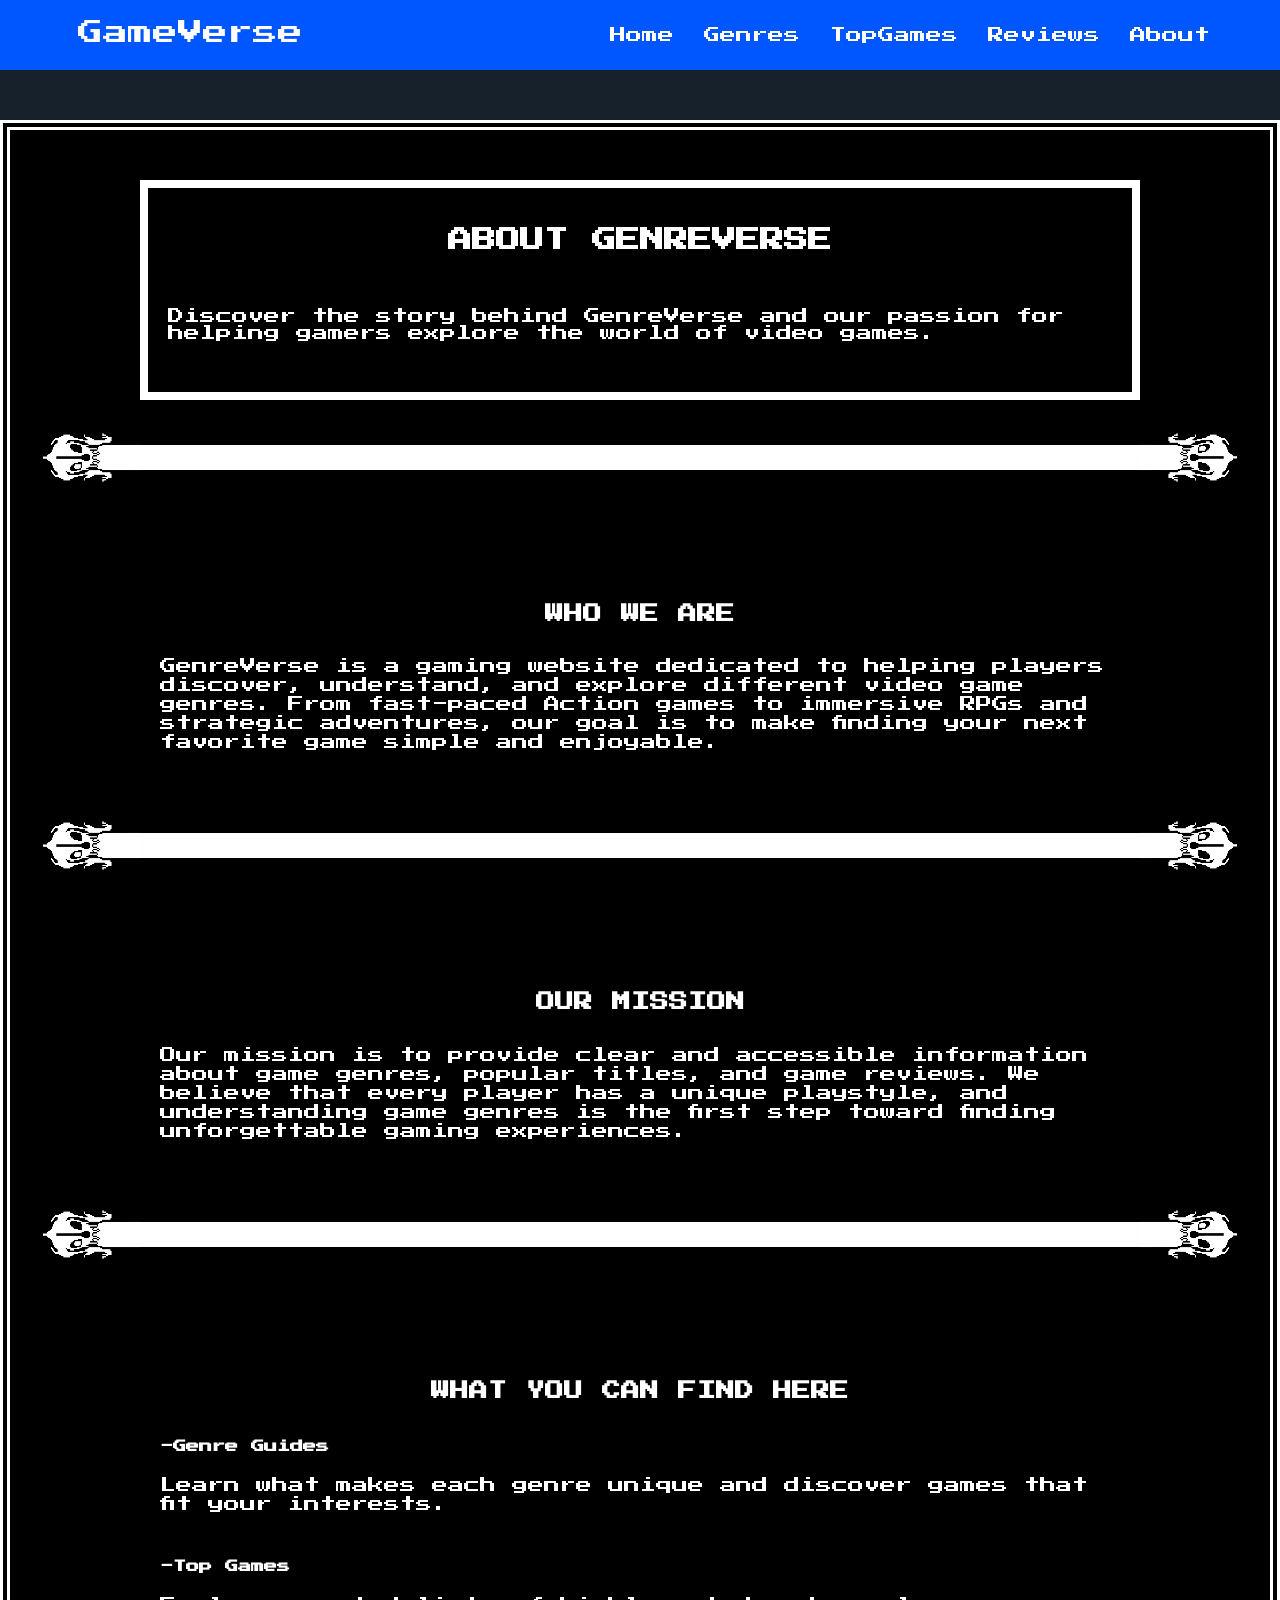
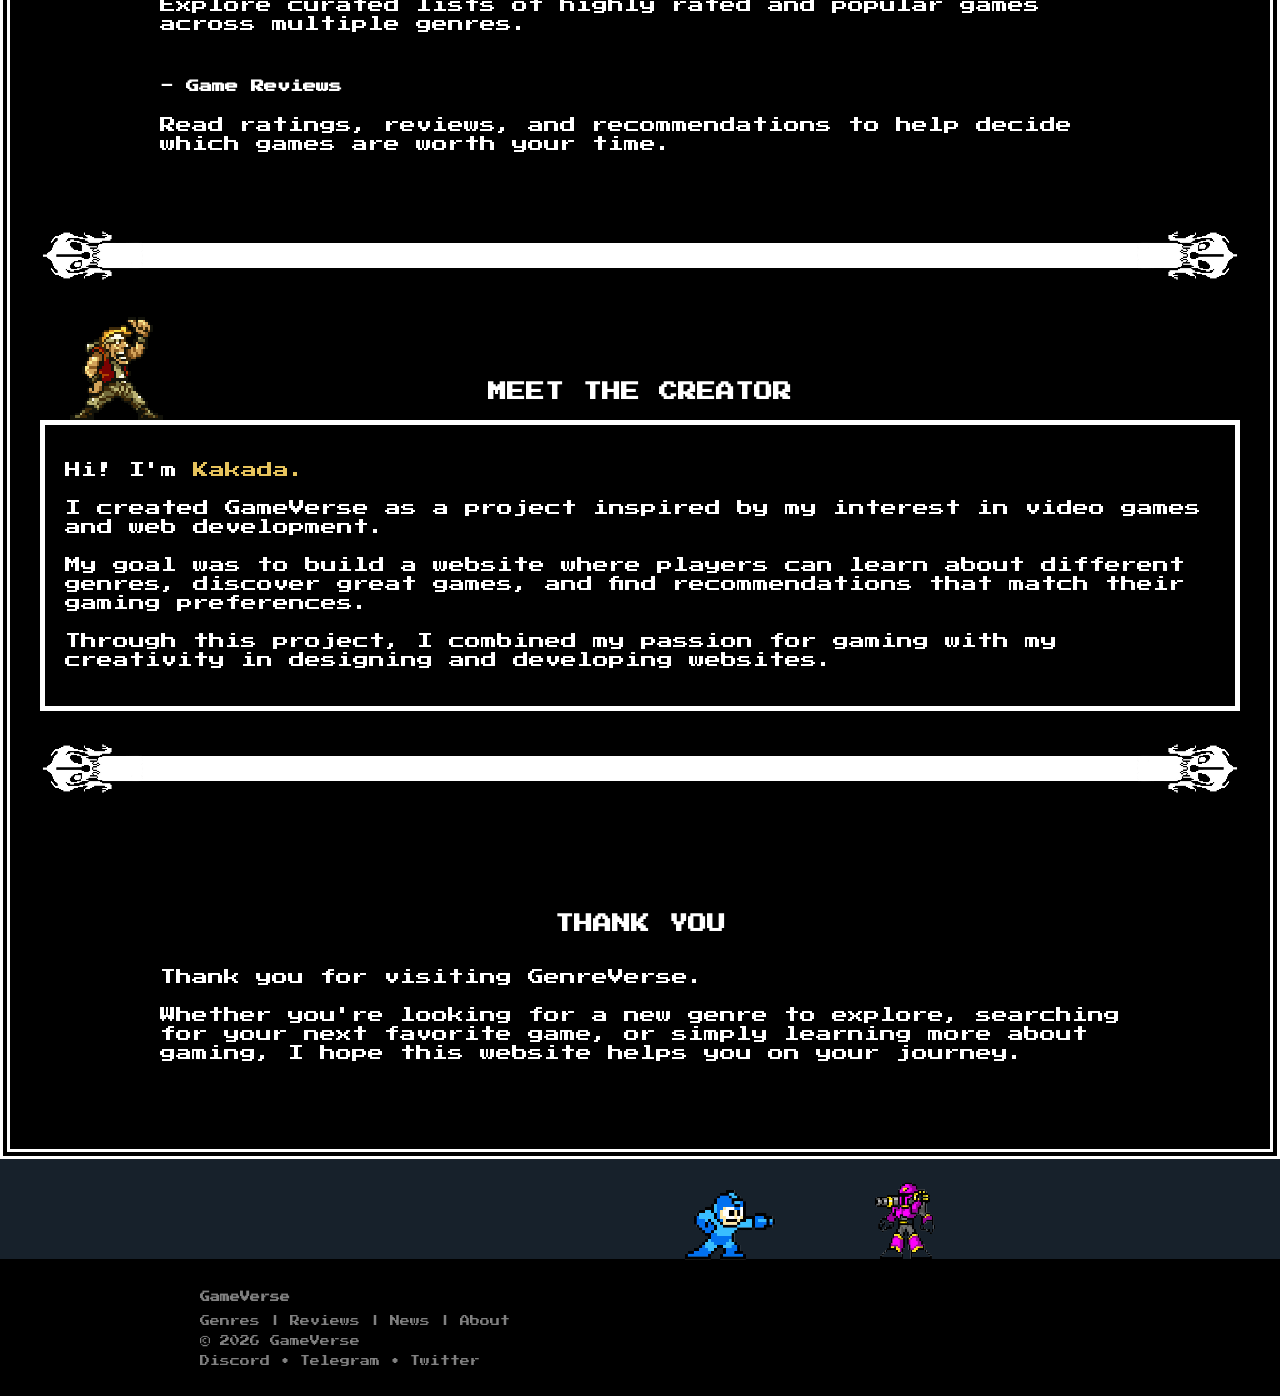
<file: AboutPage.html>
<!DOCTYPE html>
<html lang="en">
<head>
    <meta charset="UTF-8">
    <meta name="viewport" content="width=device-width, initial-scale=1.0">
    <title>Home</title>
    <link href="https://fonts.googleapis.com/css2?family=Press+Start+2P&display=swap" rel="stylesheet">
    <link rel="stylesheet" href="css/style.css">
</head>
<body>
    <nav class="navBar">

        <div class="Logo">
            <a id="LOGO" href="#">GameVerse</a>
        </div>

        <input type="checkbox" id="toggle">
        <label for="toggle" class="hamburger">☰</label>

        <div class="navItems">
            <div class="navItem">
                <a href="index.html">Home</a>
            </div>
            <div class="navItem">
                <a href="GenresPage.html" target="_self">Genres</a>
            </div>
            <div class="navItem">
                <a href="TopGamePage.html">TopGames</a>
            </div>
            <div class="navItem">
                <a href="ReviewsPage.html">Reviews</a>
            </div>
            <div class="navItem">
                <a href="AboutPage.html">About</a>
            </div>
        </div>

    </nav>
    <main>
        <div class="aboutPageContainer">
            <div class="aboutGenreVerseContent">
                <h2>ABOUT GENREVERSE</h2>
                <p>Discover the story behind GenreVerse and our passion for helping gamers explore the world of video games.</p>
            </div>
            <div class="gasterBeam">
                <img src="assets/images/GasterBlaster.png" alt="gaster" class="gasterLeft">
                <div class="beam"></div>
                <img src="assets/images/GasterBlaster.png" alt="gaster" class="gasterRight">
            </div>
            <div class="whoWeAreContent">
                <h3>WHO WE ARE</h3>
                <p>GenreVerse is a gaming website dedicated to helping players discover, understand, and explore different video game genres. From fast-paced Action games to immersive RPGs and strategic adventures, our goal is to make finding your next favorite game simple and enjoyable.</p>
            </div>
            <div class="gasterBeam">
                <img src="assets/images/GasterBlaster.png" alt="gaster" class="gasterLeft">
                <div class="beam"></div>
                <img src="assets/images/GasterBlaster.png" alt="gaster" class="gasterRight">
            </div>
            <div class="ourMissionContent">
                <h3>OUR MISSION</h3>
                <p> Our mission is to provide clear and accessible information about game genres, popular titles, and game reviews. We believe that every player has a unique playstyle, and understanding game genres is the first step toward finding unforgettable gaming experiences.</p>
            </div>
            <div class="gasterBeam">
                <img src="assets/images/GasterBlaster.png" alt="gaster" class="gasterLeft">
                <div class="beam"></div>
                <img src="assets/images/GasterBlaster.png" alt="gaster" class="gasterRight">
            </div>
            <div class="whatYouCanFindHere">
                <h3> WHAT YOU CAN FIND HERE</h3>
                <div class="whatYouCanFindHereList">
                    <h5>-Genre Guides</h5>
                    <p>Learn what makes each genre unique and discover games that fit your interests.</p>
                </div>
                <div class="whatYouCanFindHereList">
                    <h5>-Top Games</h5>
                    <p>Explore curated lists of highly rated and popular games across multiple genres.</p>
                </div>
                <div class="whatYouCanFindHereList">
                    <h5>- Game Reviews</h5>
                    <p>Read ratings, reviews, and recommendations to help decide which games are worth your time.</p>
                </div>
            </div>
            <div class="gasterBeam">
                <img src="assets/images/GasterBlaster.png" alt="gaster" class="gasterLeft">
                <div class="beam"></div>
                <img src="assets/images/GasterBlaster.png" alt="gaster" class="gasterRight">
            </div>
            <div class="meetTheCreator">
                <h3>MEET THE CREATOR</h3>
                <div class="myP">
                    <img src="assets/images/marcoThumpUp.gif" alt="Marco Thump up" class="marcoThumpUp">
                    <p>
                        Hi! I'm <span class="myName">Kakada.</span> <br>
                        <br>
                        I created GameVerse as a project inspired by my interest in video games and web development. <br>
                        <br>
                        My goal was to build a website where players can learn about different genres, discover great games, and find recommendations that match their gaming preferences. <br>
                        <br>
                        Through this project, I combined my passion for gaming with my creativity in designing and developing websites. <br>
                    </p>
                </div>
            </div>
            <div class="gasterBeam">
                <img src="assets/images/GasterBlaster.png" alt="gaster" class="gasterLeft">
                <div class="beam"></div>
                <img src="assets/images/GasterBlaster.png" alt="gaster" class="gasterRight">
            </div>
            <div class="thankYou">
                <h3>THANK YOU</h3>
                <p>
                    Thank you for visiting GenreVerse. <br>
                    <br>
                    Whether you're looking for a new genre to explore, searching for your next favorite game, or simply learning more about gaming, I hope this website helps you on your journey.
                </p>
            </div>
        </div>
    </main>
    <footer class="footer">
        <img src="assets/images/MegaMan.png" alt="Mega Man" class="megaManPic">
        <img src="assets/images/Menemy.png" alt="Mega man enemy" class="megaManEnemy">
        <div class="footerItems">
            <h4 class="footerDesc">GameVerse</h4>
            <p class="footerDesc">Genres | Reviews | News | About</p>
            <p class="footerDesc">© 2026 GameVerse</p>
            <p class="footerDesc">Discord • Telegram • Twitter</p> 
        </div>
        
    </footer>
</body>
</html>
</file>
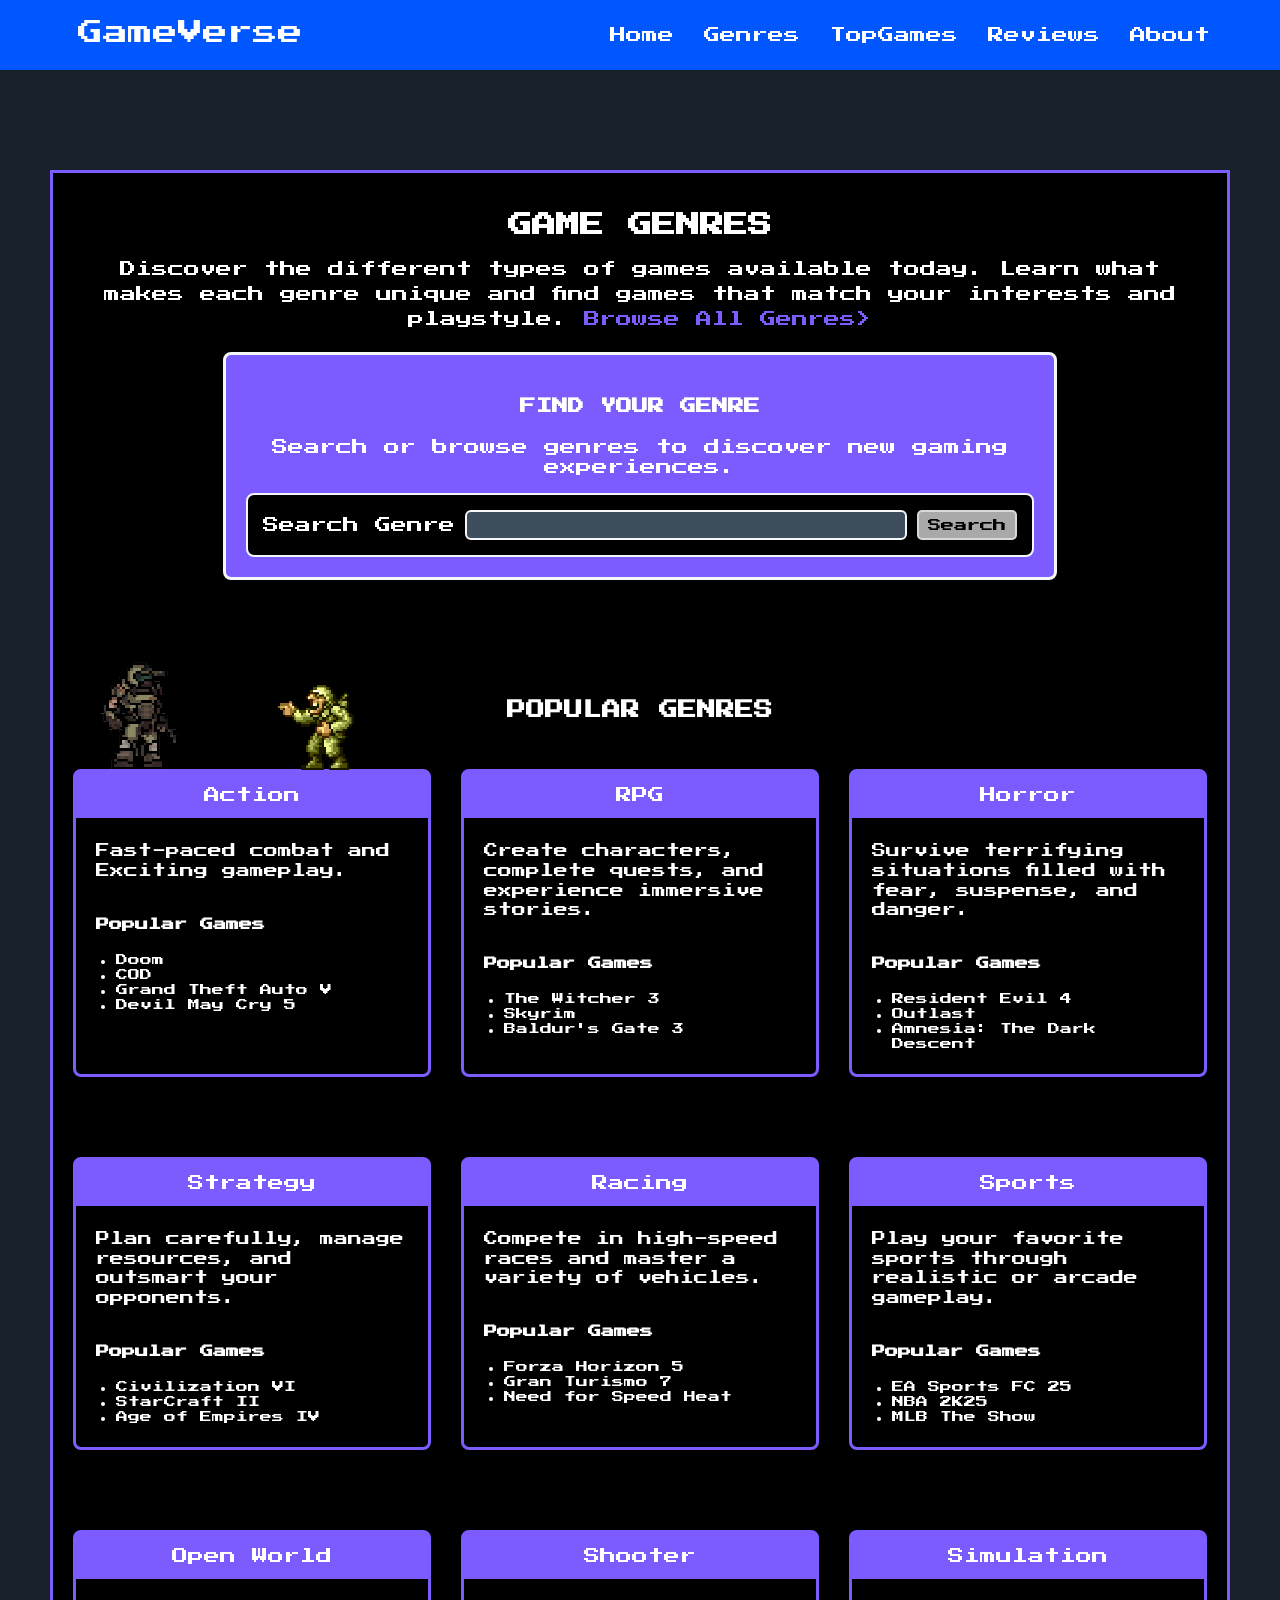
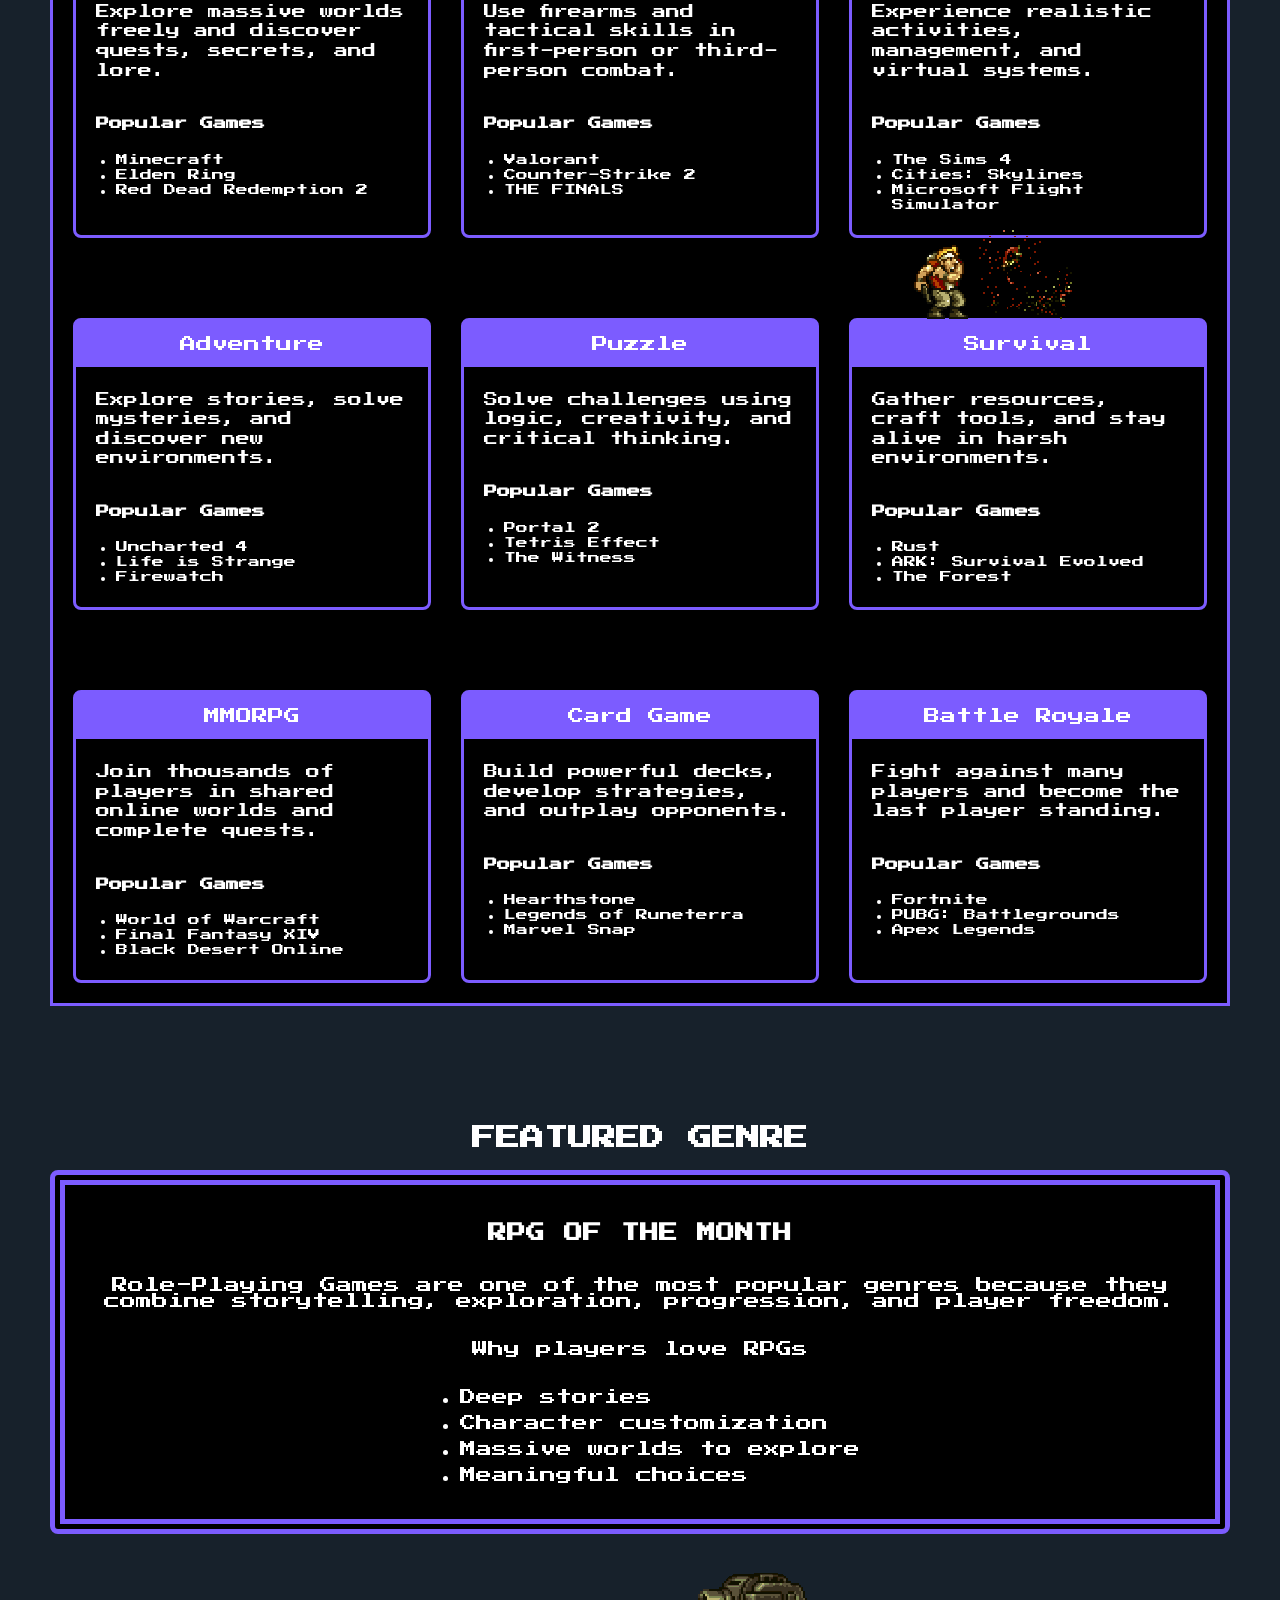
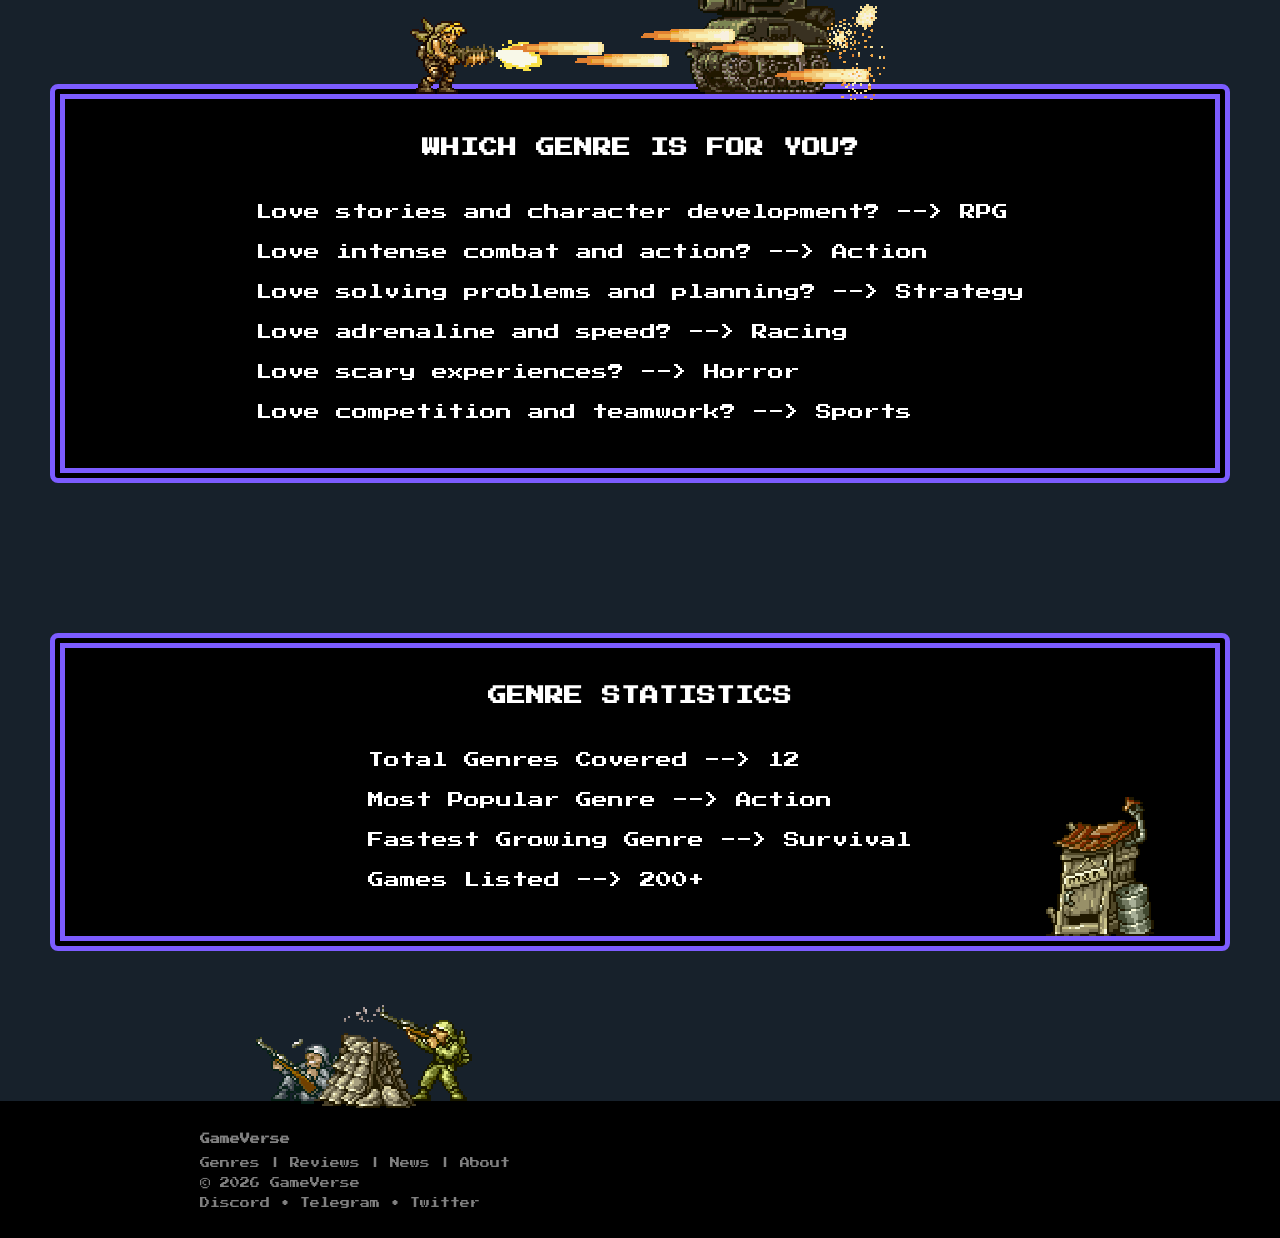
<file: GenresPage.html>
<!DOCTYPE html>
<html lang="en">
<head>
    <meta charset="UTF-8">
    <meta name="viewport" content="width=device-width, initial-scale=1.0">
    <title>Genres</title>
    <link href="https://fonts.googleapis.com/css2?family=Press+Start+2P&display=swap" rel="stylesheet">
    <link rel="stylesheet" href="css/style.css">
</head>
<body>

    <nav class="navBar">

        <div class="Logo">
            <a id="LOGO" href="#">GameVerse</a>
        </div>

        <input type="checkbox" id="toggle">
        <label for="toggle" class="hamburger">☰</label>

        <div class="navItems">
            <div class="navItem">
                <a href="index.html">Home</a>
            </div>
            <div class="navItem">
                <a href="GenresPage.html">Genres</a>
            </div>
            <div class="navItem">
                <a href="TopGamePage.html">TopGames</a>
            </div>
            <div class="navItem">
                <a href="ReviewsPage.html">Reviews</a>
            </div>
            <div class="navItem">
                <a href="AboutPage.html">About</a>
            </div>
        </div>
    </nav>
<main>
    <div class="GenresContainer">
        <div class="GenreItem">
            <h2>GAME GENRES</h2>
            <p class="pixel-text">Discover the different types of games available today. Learn what makes each genre unique and find games that match your interests and playstyle.
                <span class="LearnMore"> Browse All Genres></span>
            </p>
            <div class="searchGenres">
                <h4>FIND YOUR GENRE</h4>
                <p>Search or browse genres to discover new gaming experiences.</p>
                <div class="searchPlace">
                    <label for="search" class="searchLabel">Search Genre</label>
                    <input type="text" id="search" class="search-genre">
                    <button type="submit" class="submit-btn">Search</button>
                </div>
                
            </div>
        </div>
        <div class="GenreItem">
            <h3 class="popularGenreHeader">POPULAR GENRES</h3>
            <div class="card-container">
                <div class="card">
                    <img src="assets/images/rebalArmyLaugh.gif" alt="bro laugh at Doom guy" class="rebalArmyLaugh">
                    <img src="assets/images/DoomGuy.png" alt="DoomGuy" class="DoomGuy">
                    
                    <div class="GameCardTitle">Action</div>
                    <div class="cardContents">
                        <p class="GenreDesc">Fast-paced combat and Exciting gameplay.</p>
                        
                        <div class="Recommend-Games">
                            <h5 class="ListHeader">Popular Games</h5>
                            <ul class="PopularGameList">
                                <li>Doom</li>
                                <li>COD</li>
                                <li>Grand Theft Auto V</li>
                                <li>Devil May Cry 5</li>
                            </ul> 
                        </div>
                        
                    </div>
                </div>
                <div class="card">
                    <div class="GameCardTitle">RPG</div>
                    <div class="cardContents">
                        <p class="GenreDesc">Create characters, complete quests, and experience immersive stories.</p>
                        <div class="Recommend-Games ">
                            <h5>Popular Games</h5>
                            <ul class="PopularGameList">
                                <li>The Witcher 3</li>
                                <li>Skyrim</li>
                                <li>Baldur's Gate 3</li>
                            </ul> 
                        </div>
                        
                    </div>
                </div>
                <div class="card">
                    <div class="GameCardTitle">Horror</div>
                    <div class="cardContents">
                        <p class="GenreDesc">Survive terrifying situations filled with fear, suspense, and danger.</p>
                        
                        <div class="Recommend-Games ">
                            <h5>Popular Games</h5>
                            <ul class="PopularGameList">
                                <li>Resident Evil 4</li>
                                <li>Outlast</li>
                                <li>Amnesia: The Dark Descent</li>
                            </ul> 
                        </div>
                        
                    </div>
                </div>
                <div class="card">
                    <div class="GameCardTitle">Strategy</div>
                    <div class="cardContents">
                        <p class="GenreDesc">Plan carefully, manage resources, and outsmart your opponents.</p>
                        
                        <div class="Recommend-Games ">
                            <h5>Popular Games</h5>
                            <ul class="PopularGameList">
                                <li>Civilization VI</li>
                                <li>StarCraft II</li>
                                <li>Age of Empires IV</li>
                            </ul> 
                        </div>
                        
                    </div>
                </div>
                <div class="card">
                    <div class="GameCardTitle">Racing</div>
                    <div class="cardContents">
                        <p class="GenreDesc">Compete in high-speed races and master a variety of vehicles.</p>
                        
                        <div class="Recommend-Games ">
                            <h5>Popular Games</h5>
                            <ul class="PopularGameList">
                                <li>Forza Horizon 5</li>
                                <li>Gran Turismo 7</li>
                                <li>Need for Speed Heat</li>
                            </ul> 
                        </div>
                        
                    </div>
                </div>
                <div class="card">
                    <div class="GameCardTitle">Sports</div>
                    <div class="cardContents">
                        <p class="GenreDesc">Play your favorite sports through realistic or arcade gameplay.</p>
                        
                        <div class="Recommend-Games ">
                            <h5>Popular Games</h5>
                            <ul class="PopularGameList">
                                <li>EA Sports FC 25</li>
                                <li>NBA 2K25</li>
                                <li>MLB The Show</li>
                            </ul> 
                        </div>
                        
                    </div>
                </div>
                <div class="card">
                    <div class="GameCardTitle">Open World</div>
                    <div class="cardContents">
                        <p class="GenreDesc">Explore massive worlds freely and discover quests, secrets, and lore.</p>
                        
                        <div class="Recommend-Games ">
                            <h5>Popular Games</h5>
                            <ul class="PopularGameList">
                                <li>Minecraft</li>
                                <li>Elden Ring</li>
                                <li>Red Dead Redemption 2</li>
                            </ul> 
                        </div>
                        
                    </div>
                </div>
                <div class="card">
                    <div class="GameCardTitle">Shooter</div>
                    <div class="cardContents">
                        <p class="GenreDesc">Use firearms and tactical skills in first-person or third-person combat.</p>
                        
                        <div class="Recommend-Games ">
                            <h5>Popular Games</h5>
                            <ul class="PopularGameList">
                                <li>Valorant</li>
                                <li>Counter-Strike 2</li>
                                <li>THE FINALS</li>
                            </ul> 
                        </div>
                        
                    </div>
                </div>
                <div class="card">
                    <div class="GameCardTitle">Simulation</div>
                    <div class="cardContents">
                        <p class="GenreDesc">Experience realistic activities, management, and virtual systems.</p>
                        
                        <div class="Recommend-Games ">
                            <h5>Popular Games</h5>
                            <ul class="PopularGameList">
                                <li>The Sims 4</li>
                                <li>Cities: Skylines</li>
                                <li>Microsoft Flight Simulator</li>
                            </ul> 
                        </div>
                        
                    </div>
                </div>
                <div class="card">
                    <div class="GameCardTitle">Adventure</div>
                    <div class="cardContents">
                        <p class="GenreDesc">Explore stories, solve mysteries, and discover new environments.</p>
                        
                        <div class="Recommend-Games ">
                            <h5>Popular Games</h5>
                            <ul class="PopularGameList">
                                <li>Uncharted 4</li>
                                <li>Life is Strange</li>
                                <li>Firewatch</li>
                            </ul> 
                        </div>
                        
                    </div>
                </div>
                <div class="card">
                    <div class="GameCardTitle">Puzzle</div>
                    <div class="cardContents">
                        <p class="GenreDesc">Solve challenges using logic, creativity, and critical thinking.</p>
                        
                        <div class="Recommend-Games ">
                            <h5>Popular Games</h5>
                            <ul class="PopularGameList">
                                <li>Portal 2</li>
                                <li>Tetris Effect</li>
                                <li>The Witness</li>
                            </ul> 
                        </div>
                        
                    </div>
                </div>
                <div class="card">
                    <img src="assets/images/marcoKnife.gif" alt="marco knifing" class="marcoKnife">
                    <div class="GameCardTitle">Survival</div>
                    <div class="cardContents">
                        <p class="GenreDesc">Gather resources, craft tools, and stay alive in harsh environments.</p>
                        
                        <div class="Recommend-Games ">
                            <h5>Popular Games</h5>
                            <ul class="PopularGameList">
                                <li>Rust</li>
                                <li>ARK: Survival Evolved</li>
                                <li>The Forest</li>
                            </ul> 
                        </div>
                        
                    </div>
                </div>
                <div class="card">
                    <div class="GameCardTitle">MMORPG</div>
                    <div class="cardContents">
                        <p class="GenreDesc">Join thousands of players in shared online worlds and complete quests.</p>
                        
                        <div class="Recommend-Games ">
                            <h5>Popular Games</h5>
                            <ul class="PopularGameList">
                                <li>World of Warcraft</li>
                                <li>Final Fantasy XIV</li>
                                <li>Black Desert Online</li>
                            </ul> 
                        </div>
                        
                    </div>
                </div>
                <div class="card">
                    <div class="GameCardTitle">Card Game</div>
                    <div class="cardContents">
                        <p class="GenreDesc">Build powerful decks, develop strategies, and outplay opponents.</p>
                        
                        <div class="Recommend-Games ">
                            <h5>Popular Games</h5>
                            <ul class="PopularGameList">
                                <li>Hearthstone</li>
                                <li>Legends of Runeterra</li>
                                <li>Marvel Snap</li>
                            </ul> 
                        </div>
                        
                    </div>
                </div>
                <div class="card">
                    <div class="GameCardTitle">Battle Royale</div>
                    <div class="cardContents">
                        <p class="GenreDesc">Fight against many players and become the last player standing.</p>
                        
                        <div class="Recommend-Games ">
                            <h5>Popular Games</h5>
                            <ul class="PopularGameList">
                                <li>Fortnite</li>
                                <li>PUBG: Battlegrounds</li>
                                <li>Apex Legends</li>
                            </ul> 
                        </div>
                        
                    </div>
                </div>
            </div>
        </div>
    </div>
    <div class="featuredGenre">
        <h2 class="featuredGenreHeader">FEATURED GENRE</h2>
        <div class="featureGenreContent">
            <h3> RPG OF THE MONTH</h3>
            <p class="pFeatureList"> Role-Playing Games are one of the most popular genres because they combine storytelling, exploration, progression, and player freedom.</p>
            <p class="pFeatureList">Why players love RPGs</p>
            <ul class="featureList">
                <li>Deep stories</li>
                <li>Character customization</li>
                <li>Massive worlds to explore</li>
                <li>Meaningful choices</li>
            </ul>
        </div>
    </div>
    <div class="genresForYou">
        <img src="assets/images/AriShooting.gif" alt="Ari shooting" class="AriShooting">
        <img src="assets/images/PtolemaicArmyTank.gif" class="PtolemaicArmyTank">
        <h3>WHICH GENRE IS FOR YOU?</h3>
        <p class="ListGenresForYou">
            Love stories and character development?  --> RPG<br> 
            Love intense combat and action?          --> Action<br>    
            Love solving problems and planning?      --> Strategy<br>     
            Love adrenaline and speed?               --> Racing<br>      
            Love scary experiences?                  --> Horror<br>      
            Love competition and teamwork?           --> Sports<br> 
        </p>
    </div>
    <div class="genreStatisticsList">
        <img src="assets/images/shtting.gif" class="shtting">
        <h3>GENRE STATISTICS</h3>
        <p class="ListGenresForYou">
            Total Genres Covered --> 12<br>     
            Most Popular Genre --> Action<br>      
            Fastest Growing Genre --> Survival<br>      
            Games Listed --> 200+<br>
        </p>
    </div>
</main>
    <footer class="footer">
            <img src="assets/images/goofyAhhSoldier.gif" alt="" class="goofyAhhSoldier">
            <div class="footerItems">
                <h4 class="footerDesc">GameVerse</h4>
                <p class="footerDesc">Genres | Reviews | News | About</p>
                <p class="footerDesc">© 2026 GameVerse</p>
                <p class="footerDesc">Discord • Telegram • Twitter</p> 
            </div>        
    </footer>
</body>
</html>
</file>
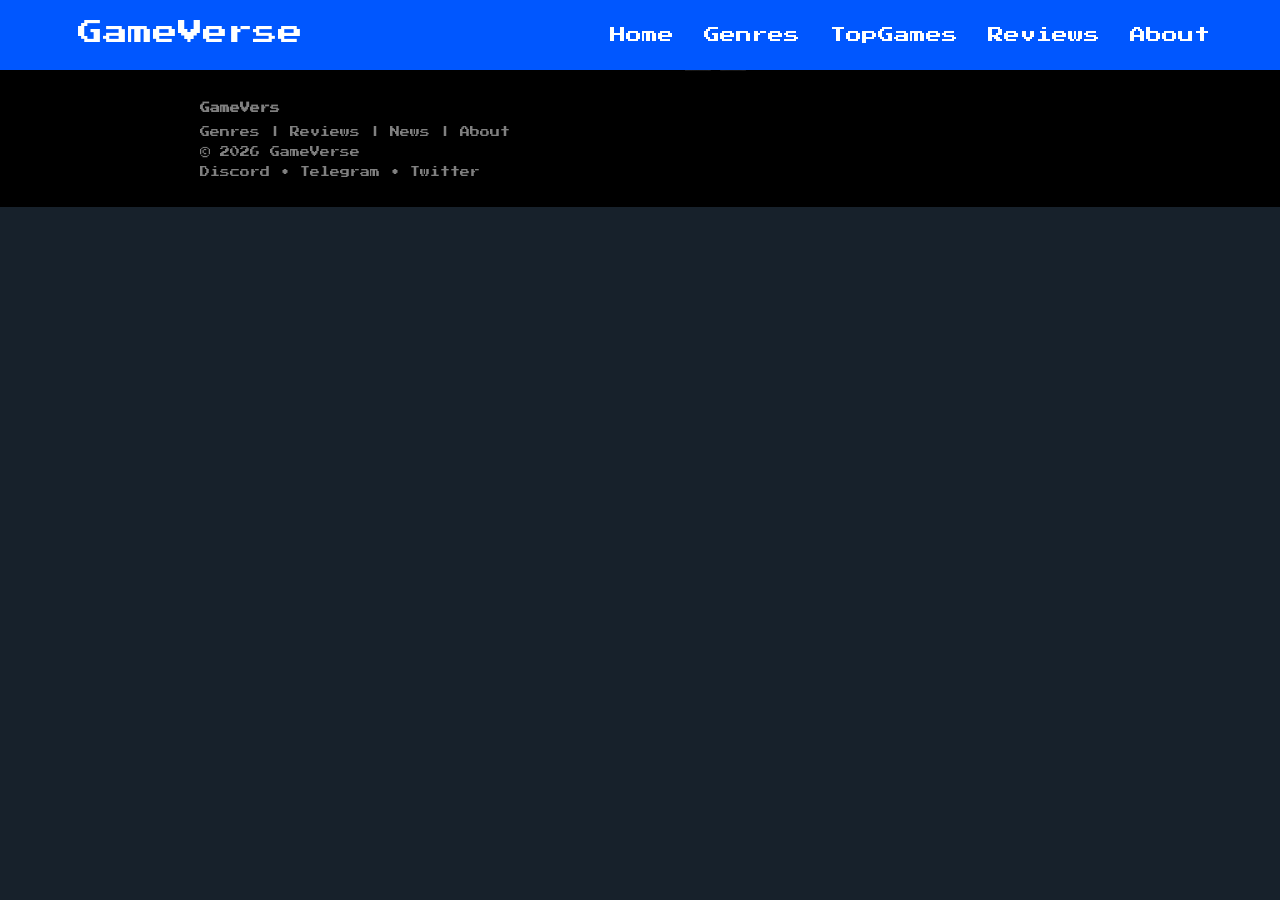
<file: pages/AboutPage.html>
<!DOCTYPE html>
<html lang="en">
<head>
    <meta charset="UTF-8">
    <meta name="viewport" content="width=device-width, initial-scale=1.0">
    <title>Home</title>
    <link href="https://fonts.googleapis.com/css2?family=Press+Start+2P&display=swap" rel="stylesheet">
    <link rel="stylesheet" href="../css/style.css">
</head>
<body>
    <nav class="navBar">

        <div class="Logo">
            <a id="LOGO" href="#">GameVerse</a>
        </div>

        <input type="checkbox" id="toggle">
        <label for="toggle" class="hamburger">☰</label>

        <div class="navItems">
            <div class="navItem">
                <a href="../index.html">Home</a>
            </div>
            <div class="navItem">
                <a href="GenresPage.html" target="_self">Genres</a>
            </div>
            <div class="navItem">
                <a href="TopGamePage.html">TopGames</a>
            </div>
            <div class="navItem">
                <a href="ReviewsPage.html">Reviews</a>
            </div>
            <div class="navItem">
                <a href="AboutPage.html">About</a>
            </div>
        </div>

    </nav>
    <main>
        
    </main>
    <footer class="footer">
        <img src="../images/MegaMan.png" alt="Mega Man" class="megaManPic">
        <img src="../images/Menemy.png" alt="Mega man enemy" class="megaManEnemy">
        <div class="footerItems">
            <h4 class="footerDesc">GameVers</h4>
            <p class="footerDesc">Genres | Reviews | News | About</p>
            <p class="footerDesc">© 2026 GameVerse</p>
            <p class="footerDesc">Discord • Telegram • Twitter</p> 
        </div>
        
    </footer>
</body>
</html>
</file>
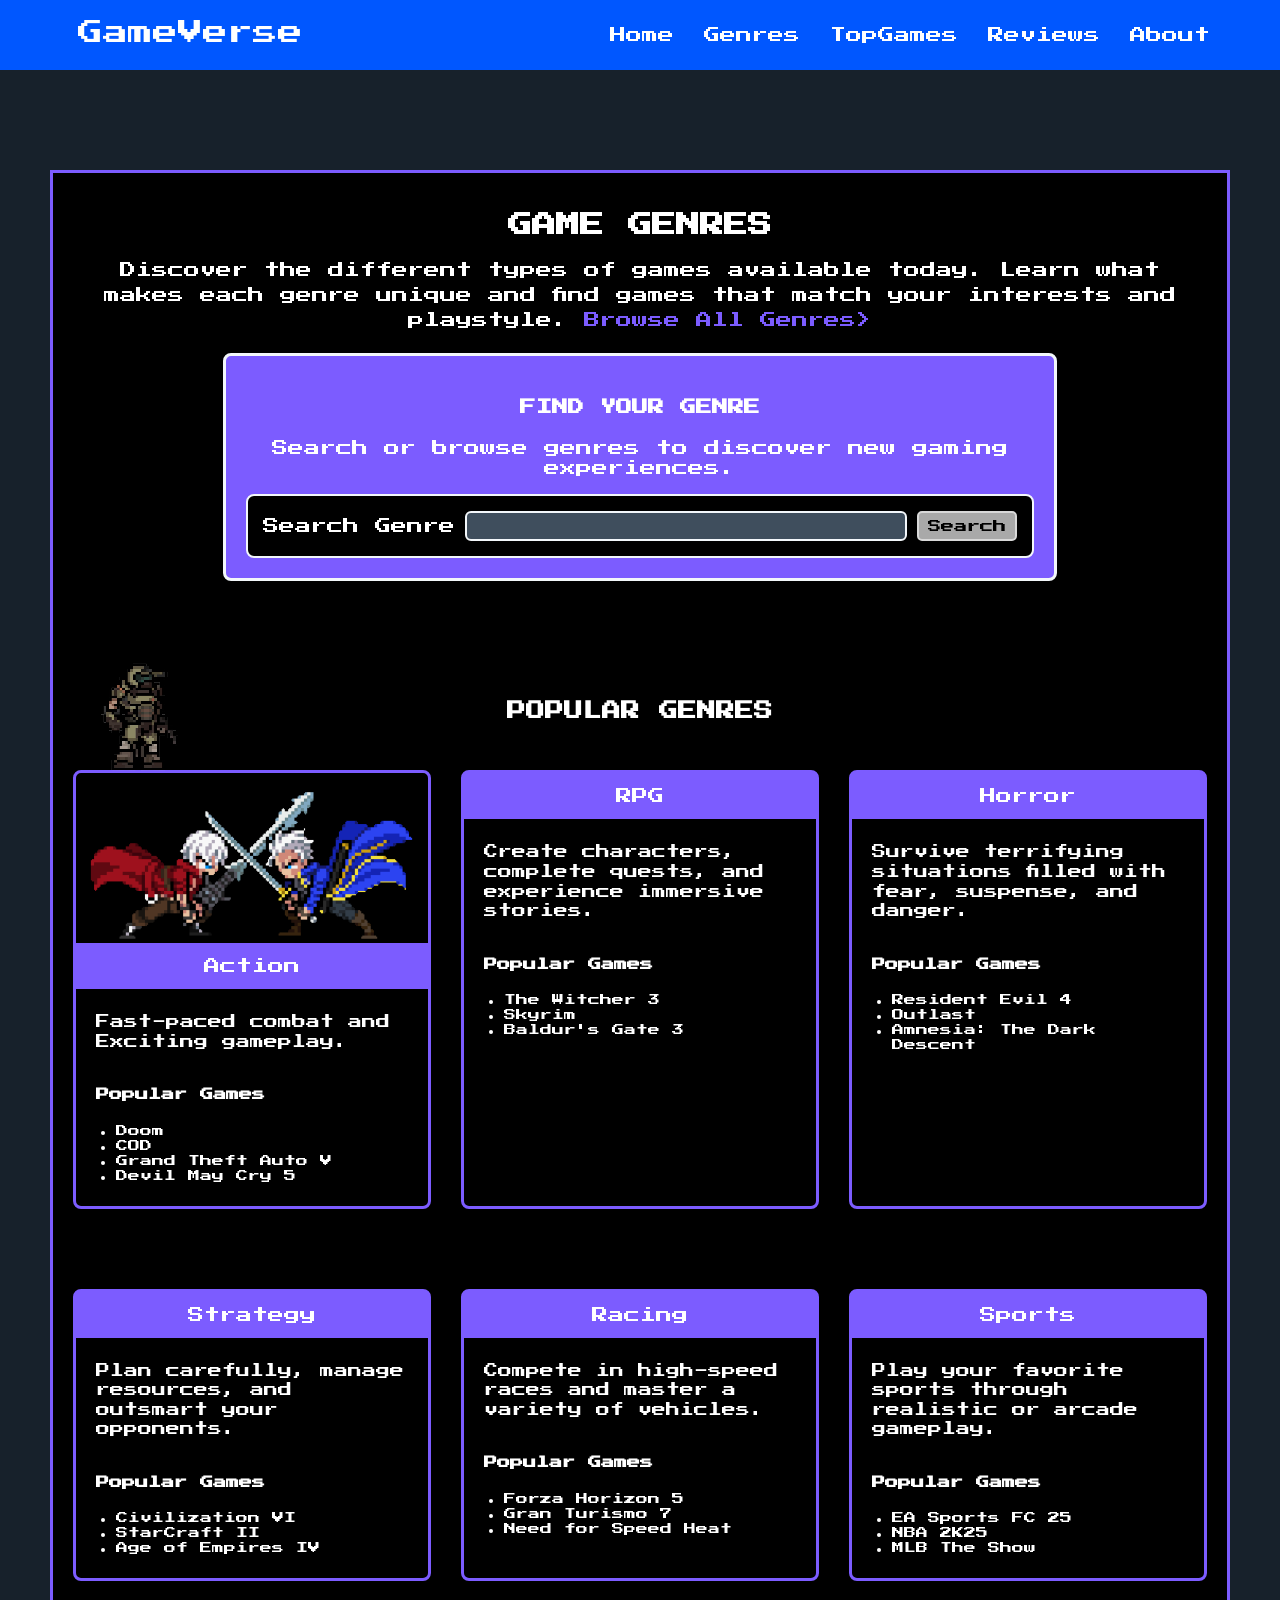
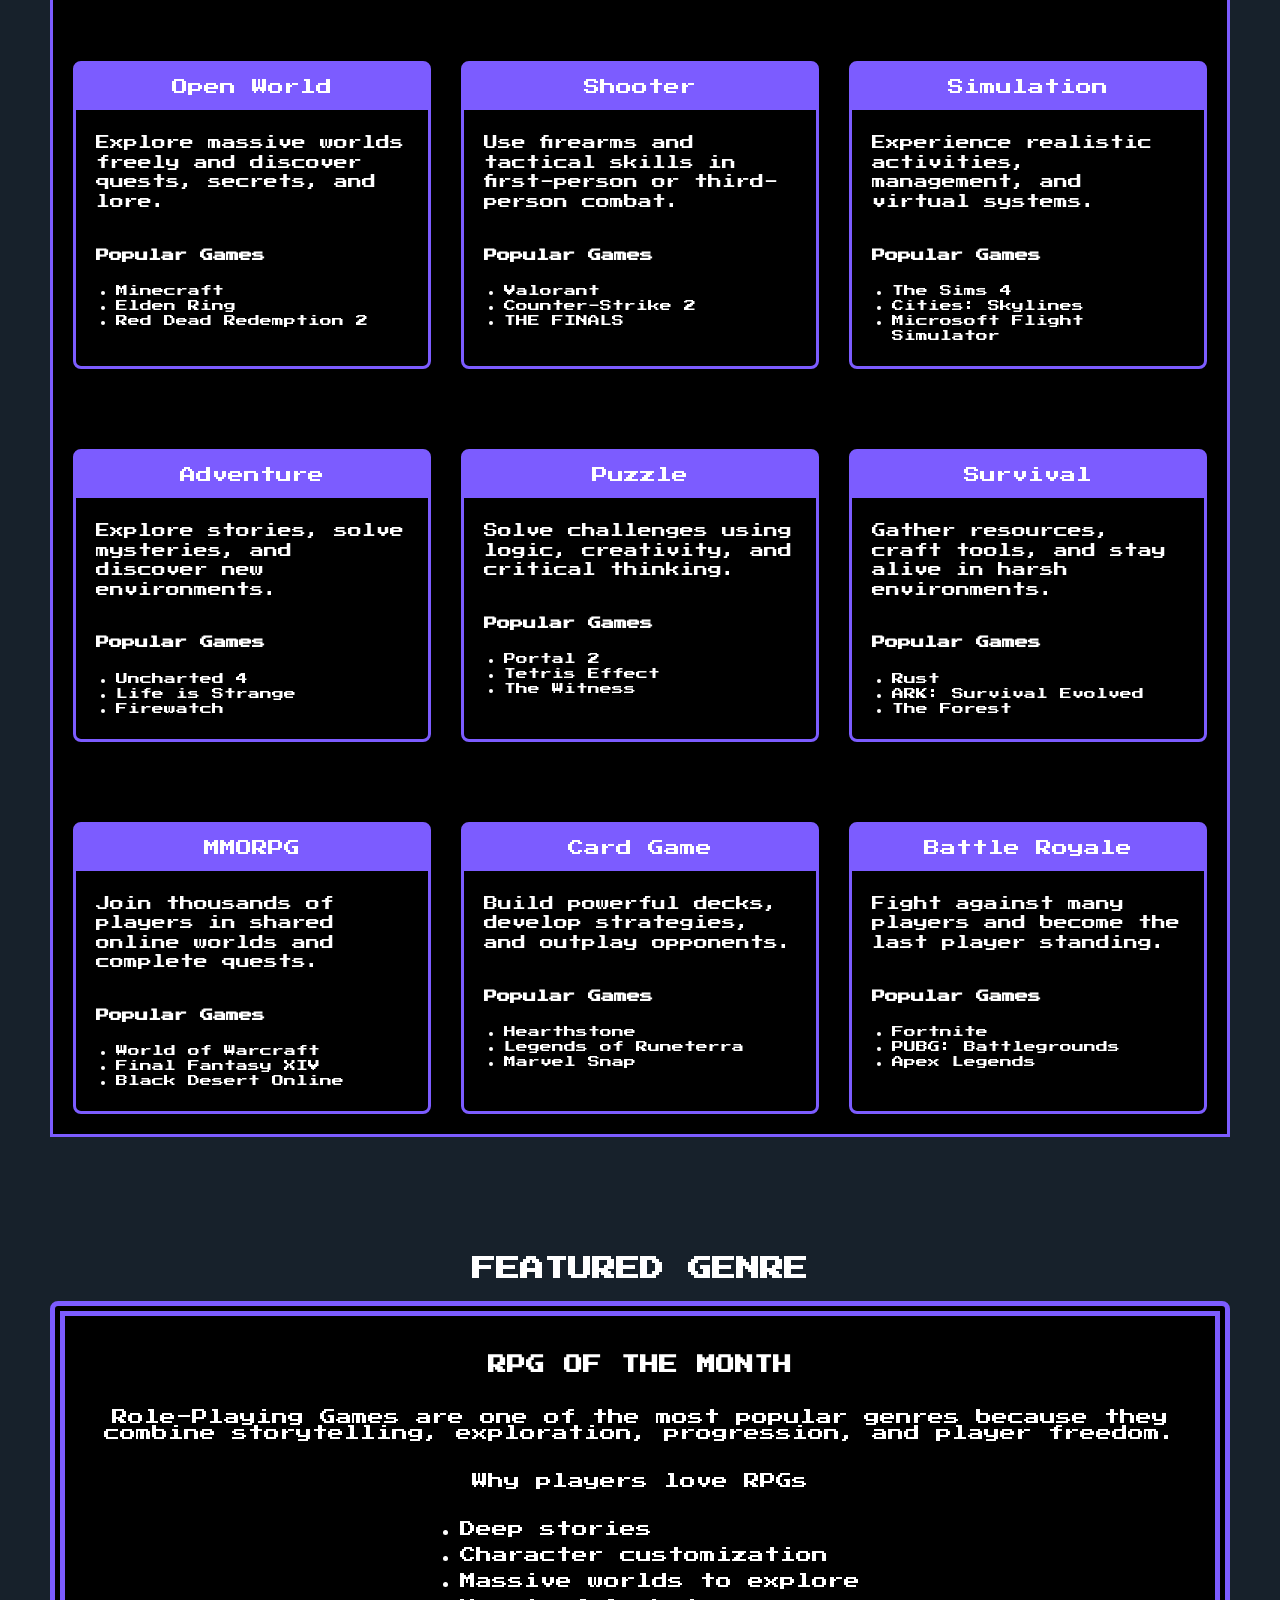
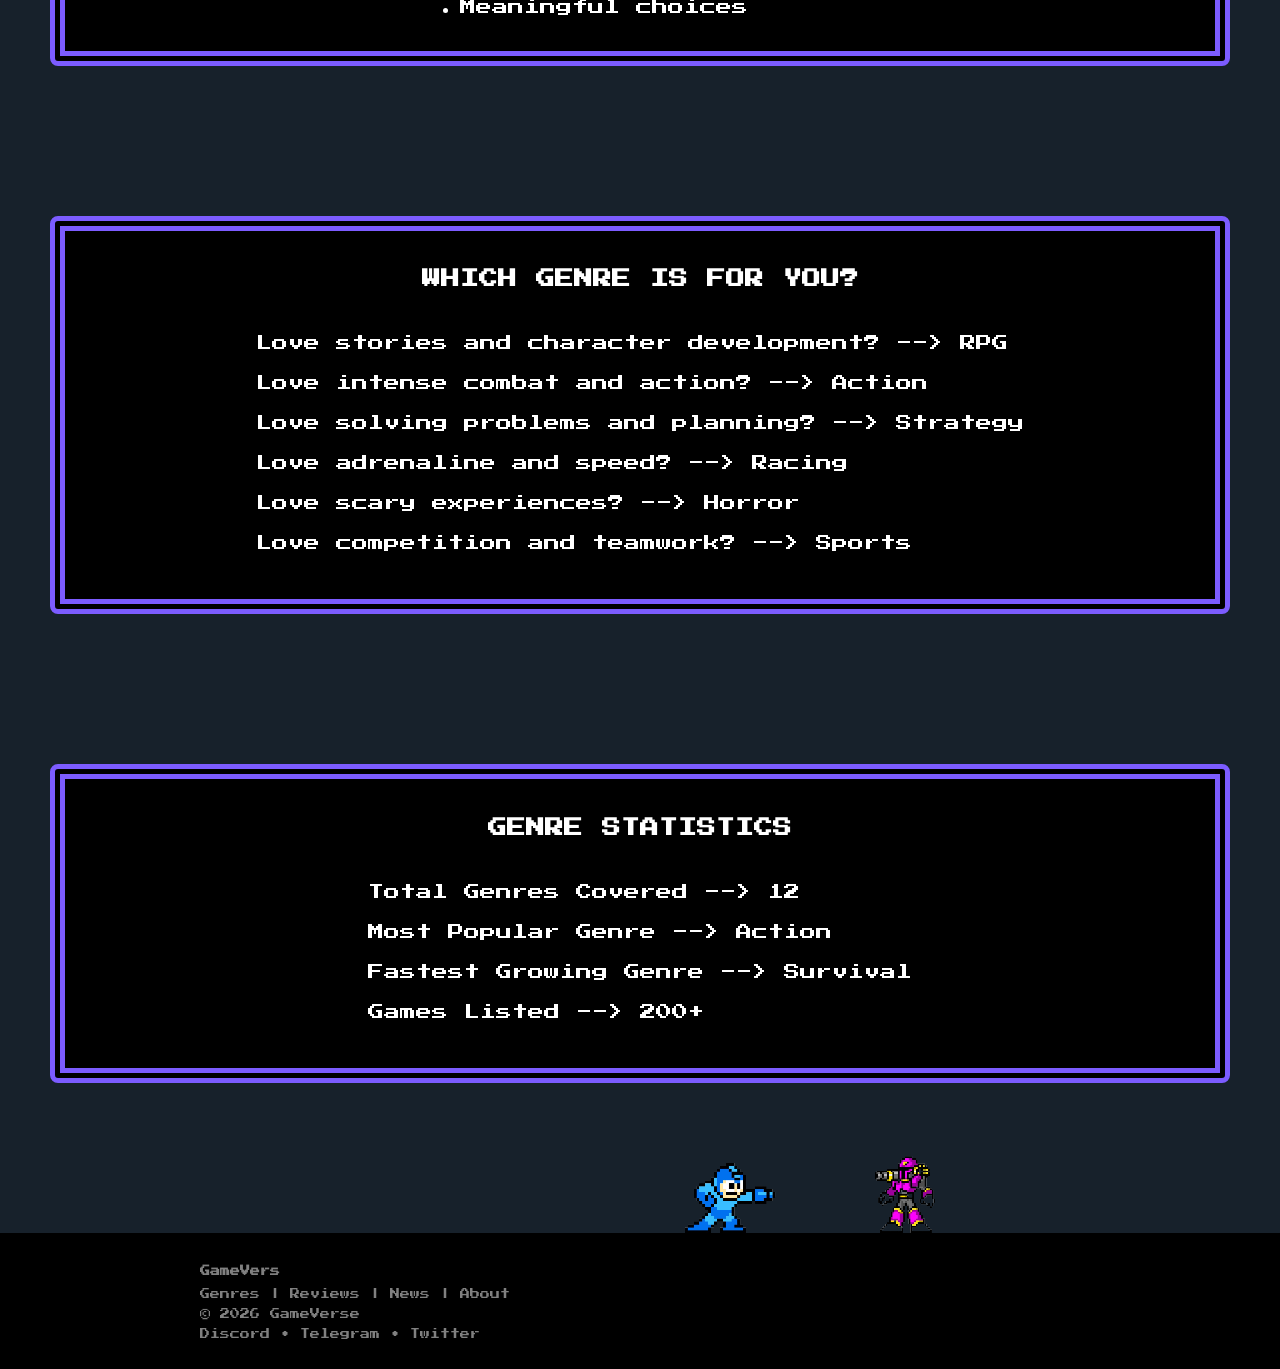
<file: pages/GenresPage.html>
<!DOCTYPE html>
<html lang="en">
<head>
    <meta charset="UTF-8">
    <meta name="viewport" content="width=device-width, initial-scale=1.0">
    <title>Genres</title>
    <link href="https://fonts.googleapis.com/css2?family=Press+Start+2P&display=swap" rel="stylesheet">
    <link rel="stylesheet" href="../css/style.css">
</head>
<body>

    <nav class="navBar">

        <div class="Logo">
            <a id="LOGO" href="#">GameVerse</a>
        </div>

        <input type="checkbox" id="toggle">
        <label for="toggle" class="hamburger">☰</label>

        <div class="navItems">
            <div class="navItem">
                <a href="../index.html">Home</a>
            </div>
            <div class="navItem">
                <a href="GenresPage.html">Genres</a>
            </div>
            <div class="navItem">
                <a href="TopGamePage.html">TopGames</a>
            </div>
            <div class="navItem">
                <a href="ReviewsPage.html">Reviews</a>
            </div>
            <div class="navItem">
                <a href="">About</a>
            </div>
        </div>
    </nav>
<main>
    <div class="GenresContainer">
        <div class="GenreItem">
            <h2 class="pixel-text">GAME GENRES</h2>
            <p class="pixel-text">Discover the different types of games available today. Learn what makes each genre unique and find games that match your interests and playstyle.
                <span class="LearnMore"> Browse All Genres></span>
            </p>
            <div class="searchGenres">
                <h4>FIND YOUR GENRE</h4>
                <p>Search or browse genres to discover new gaming experiences.</p>
                <div class="searchPlace">
                    <label for="search" class="searchLabel">Search Genre</label>
                    <input type="text" id="search" class="search-genre">
                    <button type="submit" class="submit-btn">Search</button>
                </div>
                
            </div>
        </div>
        <div class="GenreItem">
            <h3 class="popularGenreHeader">POPULAR GENRES</h3>
            <div class="card-container">
                <div class="card">
                    <img src="../images/danteAndVirgil.png" alt="DevilBrother" class="DanteAndVirgil">
                    <img src="../images/DoomGuy.png" alt="DoomGuy" class="DoomGuy">
                    
                    <div class="GameCardTitle">Action</div>
                    <div class="cardContents">
                        <p class="GenreDesc">Fast-paced combat and Exciting gameplay.</p>
                        
                        <div class="Recommend-Games">
                            <h5 class="ListHeader">Popular Games</h5>
                            <ul class="PopularGameList">
                                <li>Doom</li>
                                <li>COD</li>
                                <li>Grand Theft Auto V</li>
                                <li>Devil May Cry 5</li>
                            </ul> 
                        </div>
                        
                    </div>
                </div>
                <div class="card">
                    <div class="GameCardTitle">RPG</div>
                    <div class="cardContents">
                        <p class="GenreDesc">Create characters, complete quests, and experience immersive stories.</p>
                        <div class="Recommend-Games ">
                            <h5>Popular Games</h5>
                            <ul class="PopularGameList">
                                <li>The Witcher 3</li>
                                <li>Skyrim</li>
                                <li>Baldur's Gate 3</li>
                            </ul> 
                        </div>
                        
                    </div>
                </div>
                <div class="card">
                    <div class="GameCardTitle">Horror</div>
                    <div class="cardContents">
                        <p class="GenreDesc">Survive terrifying situations filled with fear, suspense, and danger.</p>
                        
                        <div class="Recommend-Games ">
                            <h5>Popular Games</h5>
                            <ul class="PopularGameList">
                                <li>Resident Evil 4</li>
                                <li>Outlast</li>
                                <li>Amnesia: The Dark Descent</li>
                            </ul> 
                        </div>
                        
                    </div>
                </div>
                <div class="card">
                    <div class="GameCardTitle">Strategy</div>
                    <div class="cardContents">
                        <p class="GenreDesc">Plan carefully, manage resources, and outsmart your opponents.</p>
                        
                        <div class="Recommend-Games ">
                            <h5>Popular Games</h5>
                            <ul class="PopularGameList">
                                <li>Civilization VI</li>
                                <li>StarCraft II</li>
                                <li>Age of Empires IV</li>
                            </ul> 
                        </div>
                        
                    </div>
                </div>
                <div class="card">
                    <div class="GameCardTitle">Racing</div>
                    <div class="cardContents">
                        <p class="GenreDesc">Compete in high-speed races and master a variety of vehicles.</p>
                        
                        <div class="Recommend-Games ">
                            <h5>Popular Games</h5>
                            <ul class="PopularGameList">
                                <li>Forza Horizon 5</li>
                                <li>Gran Turismo 7</li>
                                <li>Need for Speed Heat</li>
                            </ul> 
                        </div>
                        
                    </div>
                </div>
                <div class="card">
                    <div class="GameCardTitle">Sports</div>
                    <div class="cardContents">
                        <p class="GenreDesc">Play your favorite sports through realistic or arcade gameplay.</p>
                        
                        <div class="Recommend-Games ">
                            <h5>Popular Games</h5>
                            <ul class="PopularGameList">
                                <li>EA Sports FC 25</li>
                                <li>NBA 2K25</li>
                                <li>MLB The Show</li>
                            </ul> 
                        </div>
                        
                    </div>
                </div>
                <div class="card">
                    <div class="GameCardTitle">Open World</div>
                    <div class="cardContents">
                        <p class="GenreDesc">Explore massive worlds freely and discover quests, secrets, and lore.</p>
                        
                        <div class="Recommend-Games ">
                            <h5>Popular Games</h5>
                            <ul class="PopularGameList">
                                <li>Minecraft</li>
                                <li>Elden Ring</li>
                                <li>Red Dead Redemption 2</li>
                            </ul> 
                        </div>
                        
                    </div>
                </div>
                <div class="card">
                    <div class="GameCardTitle">Shooter</div>
                    <div class="cardContents">
                        <p class="GenreDesc">Use firearms and tactical skills in first-person or third-person combat.</p>
                        
                        <div class="Recommend-Games ">
                            <h5>Popular Games</h5>
                            <ul class="PopularGameList">
                                <li>Valorant</li>
                                <li>Counter-Strike 2</li>
                                <li>THE FINALS</li>
                            </ul> 
                        </div>
                        
                    </div>
                </div>
                <div class="card">
                    <div class="GameCardTitle">Simulation</div>
                    <div class="cardContents">
                        <p class="GenreDesc">Experience realistic activities, management, and virtual systems.</p>
                        
                        <div class="Recommend-Games ">
                            <h5>Popular Games</h5>
                            <ul class="PopularGameList">
                                <li>The Sims 4</li>
                                <li>Cities: Skylines</li>
                                <li>Microsoft Flight Simulator</li>
                            </ul> 
                        </div>
                        
                    </div>
                </div>
                <div class="card">
                    <div class="GameCardTitle">Adventure</div>
                    <div class="cardContents">
                        <p class="GenreDesc">Explore stories, solve mysteries, and discover new environments.</p>
                        
                        <div class="Recommend-Games ">
                            <h5>Popular Games</h5>
                            <ul class="PopularGameList">
                                <li>Uncharted 4</li>
                                <li>Life is Strange</li>
                                <li>Firewatch</li>
                            </ul> 
                        </div>
                        
                    </div>
                </div>
                <div class="card">
                    <div class="GameCardTitle">Puzzle</div>
                    <div class="cardContents">
                        <p class="GenreDesc">Solve challenges using logic, creativity, and critical thinking.</p>
                        
                        <div class="Recommend-Games ">
                            <h5>Popular Games</h5>
                            <ul class="PopularGameList">
                                <li>Portal 2</li>
                                <li>Tetris Effect</li>
                                <li>The Witness</li>
                            </ul> 
                        </div>
                        
                    </div>
                </div>
                <div class="card">
                    <div class="GameCardTitle">Survival</div>
                    <div class="cardContents">
                        <p class="GenreDesc">Gather resources, craft tools, and stay alive in harsh environments.</p>
                        
                        <div class="Recommend-Games ">
                            <h5>Popular Games</h5>
                            <ul class="PopularGameList">
                                <li>Rust</li>
                                <li>ARK: Survival Evolved</li>
                                <li>The Forest</li>
                            </ul> 
                        </div>
                        
                    </div>
                </div>
                <div class="card">
                    <div class="GameCardTitle">MMORPG</div>
                    <div class="cardContents">
                        <p class="GenreDesc">Join thousands of players in shared online worlds and complete quests.</p>
                        
                        <div class="Recommend-Games ">
                            <h5>Popular Games</h5>
                            <ul class="PopularGameList">
                                <li>World of Warcraft</li>
                                <li>Final Fantasy XIV</li>
                                <li>Black Desert Online</li>
                            </ul> 
                        </div>
                        
                    </div>
                </div>
                <div class="card">
                    <div class="GameCardTitle">Card Game</div>
                    <div class="cardContents">
                        <p class="GenreDesc">Build powerful decks, develop strategies, and outplay opponents.</p>
                        
                        <div class="Recommend-Games ">
                            <h5>Popular Games</h5>
                            <ul class="PopularGameList">
                                <li>Hearthstone</li>
                                <li>Legends of Runeterra</li>
                                <li>Marvel Snap</li>
                            </ul> 
                        </div>
                        
                    </div>
                </div>
                <div class="card">
                    <div class="GameCardTitle">Battle Royale</div>
                    <div class="cardContents">
                        <p class="GenreDesc">Fight against many players and become the last player standing.</p>
                        
                        <div class="Recommend-Games ">
                            <h5>Popular Games</h5>
                            <ul class="PopularGameList">
                                <li>Fortnite</li>
                                <li>PUBG: Battlegrounds</li>
                                <li>Apex Legends</li>
                            </ul> 
                        </div>
                        
                    </div>
                </div>
            </div>
        </div>
    </div>
    <div class="featuredGenre">
        <h2 class="featuredGenreHeader">FEATURED GENRE</h2>
        <div class="featureGenreContent">
            <h3> RPG OF THE MONTH</h3>
            <p> Role-Playing Games are one of the most popular genres because they combine storytelling, exploration, progression, and player freedom.</p>
            <p class="pFeatureList">Why players love RPGs</p>
            <ul class="featureList">
                <li>Deep stories</li>
                <li>Character customization</li>
                <li>Massive worlds to explore</li>
                <li>Meaningful choices</li>
            </ul>
        </div>
    </div>
    <div class="genresForYou">
        <h3>WHICH GENRE IS FOR YOU?</h3>
        <p class="ListGenresForYou">
            Love stories and character development?  --> RPG<br> 
            Love intense combat and action?          --> Action<br>    
            Love solving problems and planning?      --> Strategy<br>     
            Love adrenaline and speed?               --> Racing<br>      
            Love scary experiences?                  --> Horror<br>      
            Love competition and teamwork?           --> Sports<br> 
        </p>
    </div>
    <div class="genreStatisticsList">
        <h3>GENRE STATISTICS</h3>
        <p class="ListGenresForYou">
            Total Genres Covered --> 12<br>     
            Most Popular Genre --> Action<br>      
            Fastest Growing Genre --> Survival<br>      
            Games Listed --> 200+<br>
        </p>
    </div>
</main>
    <footer class="footer">
            <img src="../images/MegaMan.png" alt="Mega Man" class="megaManPic">
            <img src="../images/Menemy.png" alt="Mega man enemy" class="megaManEnemy">
            <div class="footerItems">
                <h4 class="footerDesc">GameVers</h4>
                <p class="footerDesc">Genres | Reviews | News | About</p>
                <p class="footerDesc">© 2026 GameVerse</p>
                <p class="footerDesc">Discord • Telegram • Twitter</p> 
            </div>        
    </footer>
</body>
</html>
</file>
<file: css/style.css>
:root { 
    --bg-page: #17212B;        /* midnight blue */ 
    --button: rgb(124,92,255);
    --text: white;
} 

*{
    box-sizing: border-box;
}

a{
    color: var(--text);
    text-decoration: none;
}

.a-btn{
    color: black;
}

img {
    max-width: 100%;
    height: auto;
}

.pixel-text{
    color:var(--text);
    
    line-height: 25px;
}

body{
    margin: 0;
    font-family: "Press Start 2P", monospace;
    background-color: var(--bg-page);
}

.navBar{
    display: flex;
    justify-content: space-between;
    align-items: center;

    background-color: #0057FF;

    padding: 20px;
    gap: 20px;

    position: sticky;
    top: 0;
    z-index: 1000;

    min-height: 70px;
    flex-wrap: nowrap;
}

#toggle{
    display: none;
}

.hamburger{
    display: none;

    color: white;
    font-size: 30px;
    font-weight: 700;

    cursor: pointer;
}

.Logo{
    display: flex;
    justify-content: space-around;
    
    margin-left: 50px;

    width: 240px;
    height: 30px;

    font-size: 25px;
    font-weight:500;
}

.navItems{
    display: flex;
    justify-content: space-around;
    align-items: center;

    gap: 30px;
    margin-right: 50px;
}

.homeItems{
    display: flex;
    flex-direction: column;

    color: white;
    margin: 50px
}

.homeItem1, .homeItem2, .homeItem3, .homeItem4, .homeItem5{
    text-align: center;
}

.browseBtn{
    display: flex;
    justify-content: center;
    
    margin-top: 30px;

    gap: 50px
}

.item1btn{
    width: 200px;
    height: 50px;

    font-family: "Press Start 2P", monospace;
    font-size:medium;
    font-weight: 400;
    color: black;

    background-color: var(--button);

    border: 2px solid rgb(124, 92, 255);
    border-radius: 8px;

    box-shadow:      
        0 0 15px rgba(124, 92, 255, 0.7),
        0 0 20px rgba(124, 92, 255, 0.4);
}

.homeItem2{
    margin-top:100px;
    margin-bottom: 100px;
}

.ItemsRow1{
    margin-top: 70px;
    margin-bottom: 50px;

    display: flex;
    justify-content: center;
    align-items: center;

    gap: 20px;

    flex-wrap: wrap;
}

.ItemRow1, .ItemRow2{
    font-size: 15px;

    background-color: black;
    color: white;
    border: 2px solid var(--button);
    
    padding: 20px;
   
}

.figurePics{
    display: flex;
    justify-content: center;
    
}

.figureCard{
    border: 3px solid var(--button);
    border-radius: 8px;

    position: relative;
}
.trendingCard{
   width: 300px;
   height: 250px; 
}

.cardTitle{
    padding: 20px;
    border-top: 3px solid var(--button);

    background-color: black;
    color: white;
}

.homeItem4, .homeItem5{
    margin-top: 100px;
    display: flex;
    flex-direction: column;
    align-items: center;
}

.homeItem5{
    margin-bottom: 50px;
}

.listItem4{
    display: flex;
    flex-direction: column;
    align-items: center;
    text-align: start;

    padding: 15px 10px;

    color: white;

    border: 10px double var(--button);
    background-color: black;

    width: 100%;
    max-width: 900px;
}

.subList{
    font-weight: 300;
    margin-bottom: 0;
}



.item4Lists{
    display: flex;
    flex-direction: column;
    gap: 15px;
}

.footer{
    position: relative;

    background-color: black;
    color:grey;

    padding: 20px 200px;

    font-size: 10px;
}

/*Genres Page*/
.GenresContainer{
    display: flex;
    flex-direction: column;
    text-align: center;

    border: 3px solid var(--button);
    background-color: black;
    color: white;

    max-width: auto;
    margin: 100px 50px;
    padding: 20px;
}

.LearnMore{
    color: var(--button)
}

.searchGenres{
    background-color: var(--button);

    border: 3px solid #F3F7FA;
    border-radius: 8px;

    max-width: auto;
    margin: 20px 150px;
    padding: 20px;

    line-height: 20px;
}

.searchPlace{
    background-color: black;
    border: 2px solid #F3F7FA;
    border-radius: 8px;
   
    display: flex;
    justify-content: center;
    align-items: center;
    

    gap: 10px;

    min-height: 50px;
    max-width: 900px;

    margin: 0 auto;
    padding: 15px;

}

.searchLabel{
    color: white;
}

.search-genre{
    background-color: #3F4E5D;
    border: 2px solid #F3F7FA;
    color: white;
    font-size: large;

    flex: 1;

    border-radius: 6px;

    max-width: 550px;
    height: 30px;
}

.submit-btn{
    height: 30px;
    width: 100px;

    background-color: #A9A9A9;
    border: 2px solid #D9D9D9;
    border-radius: 5px;

    font-family: "Press Start 2P", monospace;
}

.popularGenreHeader{
    color: white;
    margin-top: 100px;
    margin-bottom: 50px;
}

.card-container{
    display: grid;
    grid-template-columns: repeat(auto-fit, minmax(320px, 1fr));
    grid-template-rows: repeat(5, auto);

    gap: 80px 30px;

}

.card{
    border: 3px solid var(--button);
    border-radius: 8px;

    display: flex;
    flex-direction: column;
    min-height: auto;

    background-color: black;

    position: relative;

    min-height: auto;
}

.GameCardTitle{
    background-color: var(--button);
    padding: 15px;
}

.cardContents{
    color: white;
    
    display: flex;
    flex-direction: column;
    text-align: start;

    padding: 10px 20px;

}

.GenreDesc {
    font-size: 14px;
    line-height: 1.4;
}

.PopularGameList{
    line-height: 15px;
    font-size: 12px;

    padding-left: 20px;
}

.featuredGenre{
    display: flex;
    flex-direction: column;
    text-align: center;

    color: white;

}

.featureGenreContent{
    
    background-color: black;

    border: 15px double var(--button);
    border-radius: 8px;

    margin-bottom: 150px;
    margin-left: 50px;
    margin-right: 50px;
    padding: 20px;
    
    display: flex;
    flex-direction: column;
    align-items: center;
}

.featureList{
    display: flex;
    flex-direction: column;
    align-items: start;

    gap: 10px;
}

.genresForYou{

    background-color: black;
    color: white;

    border: 15px double var(--button);
    border-radius: 8px;

    display: flex;
    flex-direction: column;
    align-items: center;

    margin-bottom: 150px;
    margin-left: 50px;
    margin-right: 50px;
    padding: 20px;

    max-width: auto;

    position: relative;
}

.ListGenresForYou{
    line-height: 40px;
}

.genreStatisticsList{
    background-color: black;
    color: white;

    border: 15px double var(--button);
    border-radius: 8px;

    display: flex;
    flex-direction: column;
    align-items: center;

    margin-bottom: 150px;
    margin-left: 50px;
    margin-right: 50px;
    padding: 20px;

    max-width: auto;

    position: relative;
}

/*Top Game Page*/

.TopGameContainer{
    color: white;

    display: flex;
    flex-direction: column;
    align-items: center;
    text-align: center;

}

.topGameContents{
    background-color: black;
    border: 10px double var(--button);

    display: flex;
    flex-direction: column;
    text-align: center;

    margin: 50px 0;
    padding: 10px;

    max-width: 1000px;
    min-height: 200px;  
}

.filterGenre{
    border-top: 2px solid #A9A9A9;
    border-bottom: 2px solid #A9A9A9;

    display: grid;
    grid-template-columns: repeat(5, 1fr);
    gap: 15px;

    margin: 30px 0;
    padding: 50px 0;
}

.filterItem{
    border: 2px solid #0057FF;
    background-color: black;
    font-size: 14px;
    
    text-align: center;
    padding: 10px;
}

.TopRatedGameContent{
    background-color: black;
    border: 10px double white;
    color: white;

    display: flex;
    flex-direction: column;
    align-items: center;
    text-align: center;

    max-width: 1300px;
    margin: 50px auto 100px;
}

.topRatedGameHeader{
    margin-top: 30px;
}

.topRatedCardContainer{
    display: grid;
    grid-template-columns: 1fr;
    grid-template-rows: auto auto auto;

    display: flex;
    flex-direction: column;
    align-items: center;

    gap: 55px;

    padding-left:15px;
    padding-right:15px;
    padding-top:10px;
    padding-bottom: 40px;
}

.topRatedGameCard{
    border: 2px solid white;
    background-color: black;

    display: flex;
    flex-direction: row;
    align-items: center;

    gap: 20px;

    padding: 20px 10px;
}

.topRatedDesc{
    font-size: 14px;
    text-align: start;
    
    max-width: 500px;
}

.topRatedGamePic{
    border: 1px solid #A9A9A9;
    max-width: 300px; 
}

.topRatedP{
    line-height: 18px;
}

.gasterBeam {
    display: flex;
    align-items: center;

    width: 100%;

    margin-bottom: 50px;
}

.beam {
    flex: 1;

    height: 25px;
    background: white;

    margin-left: -20px;
    margin-right: -20px;

    z-index: 1;
}

.lastRatedContents{
    display: flex;
    flex-direction: column;
    align-items: center;
    text-align: center;

    gap: 50px;
    margin: 20px 10px 50px;

    position: relative;
}

.gameOfTheMonth{
    position: relative;
    
    background-color: black;
    border: 3px solid white;

    max-width: 900px;

    padding: 20px;
}

.mostPopularGamesThisYear{

    background-color: black;
    border: 3px solid white;

    display: flex;
    flex-direction: column;
    align-items: center;
    text-align: start;

    line-height: 25px;

    padding: 20px 50px;

    width: 100%;
    max-width: 900px;
}

.gameComparison{
    background-color: black;
    border: 3px solid white;

    display: flex;
    flex-direction: column;

    width: 100%;
    max-width: 900px;

    padding: 20px;

    margin-bottom: 50px;

    overflow-x: auto;
    scrollbar-width: none;
}
.gameComparison::-webkit-scrollbar {
    display: none;
}

.gameComparisonList{
    list-style: none;
    

    padding-left: 0;
    margin: 0 auto;

    line-height: 30px;

    min-width: 900px;

    font-size: 12px;
}

.comparisonList{
    display: grid;
    grid-template-columns: 4fr 3fr 1fr;

    align-items: center;
    text-align: start;

}

.comparisonList:first-child{
    font-weight: bold;
}

/*Review Page*/

.reviewPageContainer{
    color: white;

    display: flex;
    flex-direction: column;
    align-items: center;
    text-align: center;

    gap: 50px;

    padding-top: 30px;
    padding-bottom: 30px;

    margin: 60px 0;
}

.gameReview{
    background-color: black;
    border: 10px double var(--button);

    padding: 30px;

    max-width: 900px;

    line-height: 20px;
}

.featuredReviewContent{
    background-color: black;
    border: 10px double var(--button);

    text-align: start;
    padding: 30px;

    max-width: 1000px;

    min-height: 400px;
    
    line-height: 20px;
}

.featuredGameName{
    color: #E6C35C;
    text-shadow: 0 0 20px #E6C35C;
}

.pros, .cons{
    list-style: none;
    padding-left: 0;
}
.fullReview{
    color: var(--button);
}

.reviewsCardsContainer{
    display: grid;
    grid-template-columns: repeat(3, 1fr);

    gap: 20px;

    background-color: black;
    border: 3px solid var(--button);
    padding: 20px;

}

.reviewCard{
    border: 10px double var(--button);
    background-color: black;

    display: flex;
    flex-direction: column;
    align-items: center;
    text-align: start;

    min-height: 300px;
}

.reviewCardImg{
    width: 100%;
    max-width: 300px;
    border-bottom: 2px solid var(--button);
}

.reviewCardDesc{
    display: flex;
    flex-direction: column;
    align-items: start;

    gap: 20px;

    padding: 20px;

    width: 100%;
}

.topRatedGamesContainer{
    background-color: black;
    border: 10px double var(--button);

    display: flex;
    flex-direction: column;
    align-items: center;

    line-height: 25px;
    padding: 20px;

    width: 100%;
    max-width: 1000px;
}

.quickReviewsContainer{
    border: 10px double var(--button);
    background-color: black;

    display: flex;
    flex-direction: column;
    gap: 20px;

    padding: 20px;

    max-width: 1000px;
}

.quickReviewContent{
    text-align: start;
    font-size: 15px;
    line-height: 25px;
}

.quickReviewGameTitle{
    color: gold;
}

.aboutPageContainer{
    display: flex;
    flex-direction: column;
    align-items: center;
    text-align: center;


    background-color: black;
    border: 10px double white;

    color: white;

    padding: 50px 20px;
    margin: 50px auto 100px;

    max-width: 1700px;

}

.aboutGenreVerseContent{
    border: 8px solid white;
    background-color: black;

    display: flex;
    flex-direction: column;
    gap: 20px;

    max-width: 1000px;
    min-height: 220px;

    padding: 20px
}

.aboutGenreVerseContent p{
    text-align: start;
    line-height: 17px;
}

.whoWeAreContent, .ourMissionContent, .whatYouCanFindHere, .thankYou{
    display: flex;
    flex-direction: column;
    align-items: center;

    max-width: 1000px;
    min-height: 170px;

    padding: 20px;

    background-color: black;
}

.whoWeAreContent p, .ourMissionContent p, .thankYou p {
    text-align: start;
    line-height: 19px;
}

.whatYouCanFindHereList{
    text-align: start;
    min-height: 120px;
}

.whatYouCanFindHereList p{
    line-height: 19px;
}

.meetTheCreator{
    display: flex;
    flex-direction: column;
    align-items: center;

}

.myP{
    position: relative;

    display: flex;
    justify-content: center;
    align-items: center;
    text-align: start;

    border: 5px solid white;
    background-color: black;

    padding: 20px;

    max-width: 1200px;
    min-height: 250px;

    line-height: 19px;
}

.myName{
    color: #E6C35C;  
}
/*pixel art*/
.megaManPic{
    position: absolute;

    transform: translateY(5px);

    width: 100px;

    bottom: 100%;
    right: 500px;

    image-rendering: pixelated;
}

.megaManEnemy{
    position: absolute;

    transform: translateY(7px);

    width: 150px;

    bottom: 100%;
    right: 300px;

    image-rendering: pixelated;
}

.SVChicken{
    position: absolute;

    transform: translateY(5px);
    transform: scaleY(-1);

    width: 130px;

    top: 100%;

    image-rendering: pixelated;
}

.DoomGuy{
    position: absolute;

    width: 90px;
    bottom: 100%;
    left: 20px;
    transform: translateY(-1px);
    image-rendering: pixelated;
}

.rebalArmyLaugh{
    position: absolute;

    width: 80px;
    bottom: 100%;
    left: 200px;
    transform: translateY(-2px);
    image-rendering: pixelated;
}

.marcoKnife{
    position: absolute;

    width: 170px;
    bottom: 100%;
    left: 50px;

    transform: translateY(-2px);
    image-rendering: pixelated;
}

.gasterLeft, .gasterRight {
    width: 115px;

    image-rendering: pixelated;

    position: relative;
    z-index: 2;
}
.gasterLeft {
    transform: rotate(-90deg);
}

.gasterRight {
    transform: scaleX(-1);
    transform: rotate(90deg);
}

.sans{
    position: absolute;
    width: 80px;

    bottom: 100%;
    left: 50px;

    transform: translateY(9px);

    image-rendering: pixelated;
}

.frisk{
    position: absolute;
    width: 250px;

    right: 10px;
    bottom: -74px;

    image-rendering: pixelated;
}

.flowey{
    position: absolute;
    width: 50px;

    right: 200px;
    bottom: 1px;

    image-rendering: pixelated;
}

.marcoThumpUp{
    position: absolute;

    width: 100px;

    bottom: 100%;
    left: 20px;

    image-rendering: pixelated;
}

.AriShooting{
    position: absolute;
    height: 100px;
    bottom: 100%;
    left: 30%;
    transform: translateY(1px);
    image-rendering: pixelated;

    z-index: 2;
}

.PtolemaicArmyTank{
   position: absolute;
    width: 160px;
    bottom: 100%;
    left: 53%;
    transform: translateY(-5px) scaleX(-1);
    image-rendering: pixelated;
    
    z-index: 1;
}

.shtting{
    position: absolute;

    width: 130px;
    right: 50px;
    bottom: 0;

    image-rendering: pixelated;
}
.goofyAhhSoldier{
    position: absolute;
    width: 220px;
    bottom: 100%;
    transform: translateY(7px);
    left: 20%;

    image-rendering: pixelated;
}
/*responsive*/
@media (max-width: 1024px){
    
    .navBar{
        position: sticky;
        flex-wrap: nowrap;

        justify-content: space-between;
    }

    .hamburger{
        display: block; 
    }   

    .navItems{
        background-color: black;
        position: absolute;
        width: auto;

        top: 100%;
        left: 0;
        right: 0;

        display: flex;
        flex-direction: column;
        

        gap: 30px;

        max-height: 0;
        overflow: hidden;

        margin-right: 0;
        margin-left: 0;
        padding: 0;

        transition: max-height 0.2s ease;
    }

    #toggle:checked ~ .navItems{
        max-height: 350px;
        padding: 20px 0;

        border: 2px solid var(--button);
    }

    .footer{
        max-width: auto;

        padding-top: 20px;
        padding-bottom: 20px;
        padding-left: 50px;
        padding-right: 50px;
    }

    .footerItems{
        display: flex;
        flex-direction: column;
        align-items: start;
    }

    .figurePics{
        display: flex;
        flex-wrap: wrap;
    }
    /*home page*/
    .pixel-text{
        text-align: start;
    }

    /*Genre Page*/
    .searchGenres{

    max-width: auto;
    margin: auto;
    padding: auto;
    }

    /*pixel art*/
    .SVChicken{
        display: none;
    }
}

@media (max-width: 1100px) {
    /*Genre Page*/

    .searchLabel{
        font-size: 12px;
    }

    .card-container {
        grid-template-columns: repeat(2, 1fr);
    }
   
    /*Reviews Page*/
    .reviewsCardsContainer{
        grid-template-columns: repeat(2, 1fr);
    }

    /*pixel art*/
    .DanteAndVirgil{
        display: none;
    }

}



@media (max-width: 900px) {
    /*Top Game Page*/
    .filterGenre{
        grid-template-columns: repeat(3, 1fr);
    }

    .topRatedGameCard{
        display: flex;
        flex-direction: column;
    }

    .topRatedGamePic, .topRatedImg{
        max-width: auto;
    }

    /*Reviews Page*/
    .reviewsCardsContainer{
        grid-template-columns: 1fr;
    }
}

@media (max-width: 750px) {
    /* Genre Page*/
    .searchPlace {
        flex-direction: column;
    }

    .search-genre, .submit-btn {
        width: 100%;
    }

    .card-container {
        grid-template-columns: 1fr;
    }

}

@media (max-width: 680px) {
    /*Reviews Page*/
    .ratedGameList{
        font-size: 13px
    }
}

@media (max-width: 600px) {

    .pFeatureList, .featureList{
        text-align: start;
    }

    .footerItems{
        line-height: 15px;
    }

    /*Top game page*/
    .filterGenre{
        grid-template-columns: repeat(2, 1fr);
    } 
}

@media (max-width: 570px) {
    /*Reviews Page*/
    .ratedGameList{
        font-size: 10px
    }
}

@media (max-width: 480px) {
    /*Genre Page*/
    .cardContents {
        padding: 10px;
    }

    .GenreDesc {
        font-size: 12px;
    }
}

@media (max-width: 460px) {
    /*Reviews Page*/
    .ratedGameList{
        font-size: 9px
    }
}

@media (max-width: 400px) {
    /*Genre page*/
    .searchLabel{
        font-size: 10px
    }

    .searchGenres p{
        font-size: 11px
    }


}
</file>
